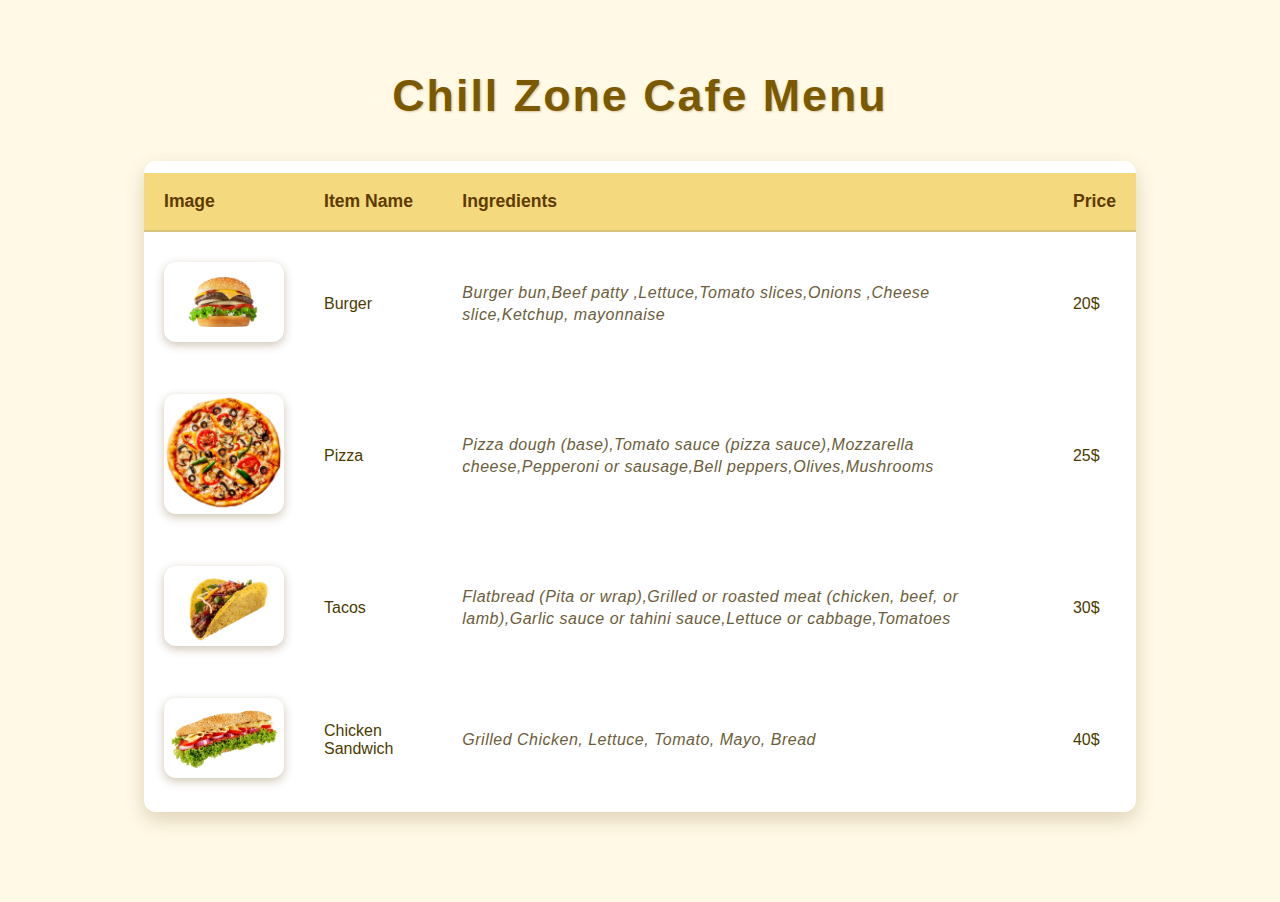
<file: assignment_01/assignment.html>
<!DOCTYPE html>
<html lang="en">
<head>
  <meta charset="UTF-8">
  <meta name="viewport" content="width=device-width, initial-scale=1">
  <title>Chill Zone Cafe Menu</title>

<link rel="stylesheet" href="assignment.css">
  
</head>
<body>

  <h1>Chill Zone Cafe Menu</h1>

  <table>
    <tr>
      <th>Image</th>
      <th>Item Name</th>
      <th>Ingredients</th>
      <th>Price</th>
    </tr>
    <tr>
      <td><img src="/assets/burger.png" alt="Burger"></td>
      <td>Burger</td>
      <td class="ingredients">Burger bun,Beef patty ,Lettuce,Tomato slices,Onions ,Cheese slice,Ketchup, mayonnaise</td>
      <td>20$</td>
    </tr>
    <tr>
      <td><img src="/assets/pizza.png" alt="Pizza"></td>
      <td>Pizza</td>
      <td class="ingredients">Pizza dough (base),Tomato sauce (pizza sauce),Mozzarella cheese,Pepperoni or sausage,Bell peppers,Olives,Mushrooms</td>
        <td>25$</td>
    </tr>
    <tr>
      <td><img src="/assets/tacos.png" alt="Tacos"></td>
      <td>Tacos</td>
      <td class="ingredients">Flatbread (Pita or wrap),Grilled or roasted meat (chicken, beef, or lamb),Garlic sauce or tahini sauce,Lettuce or cabbage,Tomatoes</td>
        <td>30$</td>
    </tr>
    <tr>
      <td><img src="/assets/sandwich.png" alt="Sandwich"></td>
      <td>Chicken Sandwich</td>
      <td class="ingredients">Grilled Chicken, Lettuce, Tomato, Mayo, Bread</td>
        <td>40$</td>
    </tr>
  </table>

</body>
</html>
</file>
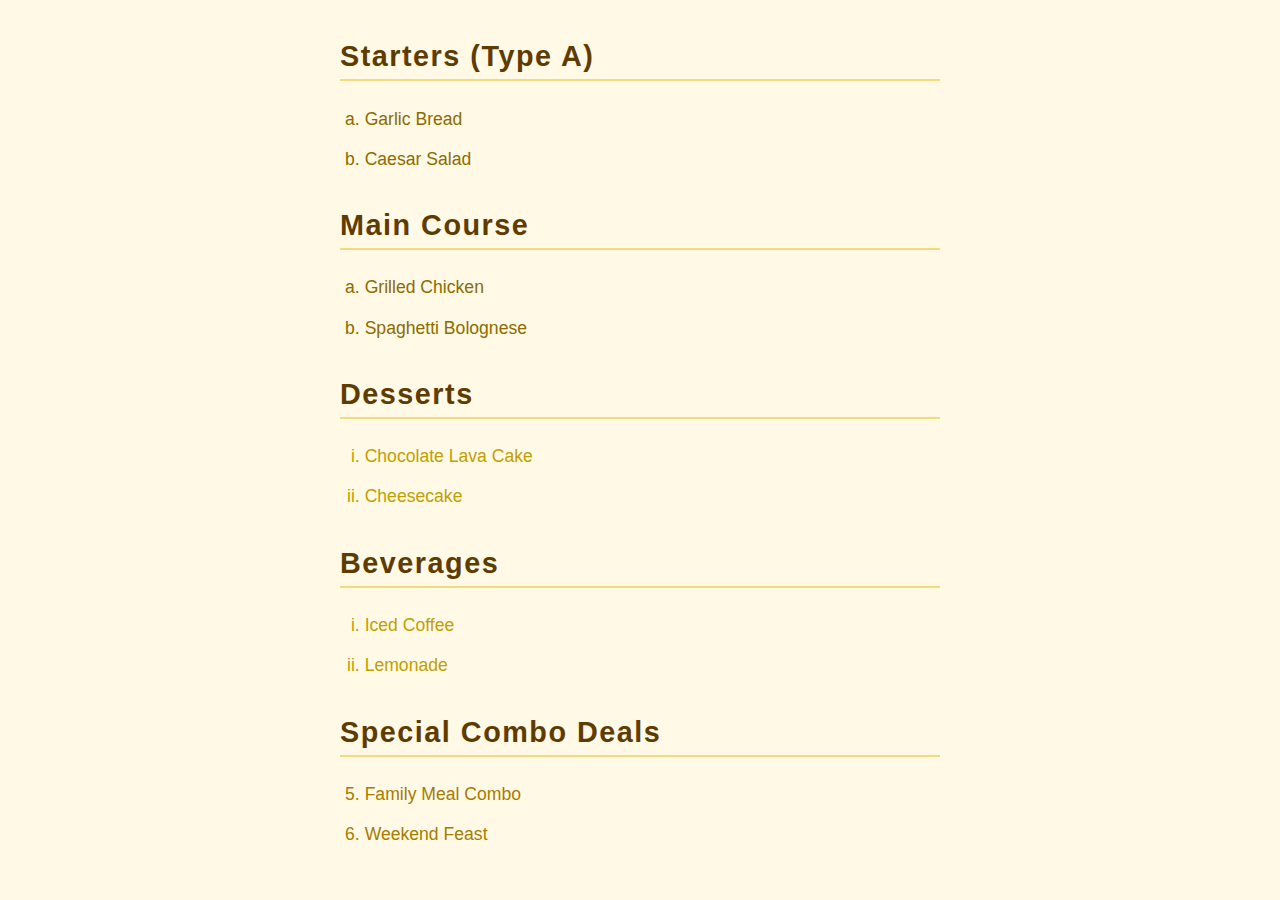
<file: performance_01/list_order.html>
<!DOCTYPE html>
<html lang="en">
<head>
  <meta charset="UTF-8" />
  <meta name="viewport" content="width=device-width, initial-scale=1" />
  <title>Restaurant Menu Styles</title>
  <style>
    body {
      font-family: 'Segoe UI', Tahoma, Geneva, Verdana, sans-serif;
      background-color: #fff9e6;
      margin: 40px auto;
      max-width: 600px;
      padding: 0 20px;
      color: #5e3c00;
    }
    h2 {
      border-bottom: 2px solid #f4d97f;
      padding-bottom: 6px;
      margin-bottom: 12px;
      font-weight: 700;
      font-size: 1.8rem;
      letter-spacing: 1.5px;
    }
    ol {
      margin-bottom: 30px;
      padding-left: 1.4em;
      font-size: 1.1rem;
      line-height: 1.6;
    }
    ol[type="A"] {
      list-style-type: upper-alpha;
      color: #a67c00;
    }
    ol[type="a"] {
      list-style-type: lower-alpha;
      color: #8c6c00;
    }
    ol[type="I"] {
      list-style-type: upper-roman;
      color: #d2a800;
    }
    ol[type="i"] {
      list-style-type: lower-roman;
      color: #c19f00;
    }
    ol[start="5"] {
      list-style-type: decimal;
      color: #a67c00;
    }
    li {
      padding: 6px 0;
    }
  </style>
</head>
<body>

  <h2>Starters (Type A)</h2>
  <ol type="A">
    <li>Garlic Bread</li>
    <li>Caesar Salad</li>
  </ol>

  <h2>Main Course</h2>
  <ol type="a">
    <li>Grilled Chicken</li>
    <li>Spaghetti Bolognese</li>
  </ol>

  <h2>Desserts</h2>
  <ol type="I">
    <li>Chocolate Lava Cake</li>
    <li>Cheesecake</li>
  </ol>

  <h2>Beverages</h2>
  <ol type="i">
    <li>Iced Coffee</li>
    <li>Lemonade</li>
  </ol>

  <h2>Special Combo Deals</h2>
  <ol start="5">
    <li>Family Meal Combo</li>
    <li>Weekend Feast</li>
  </ol>

</body>
</html>
</file>
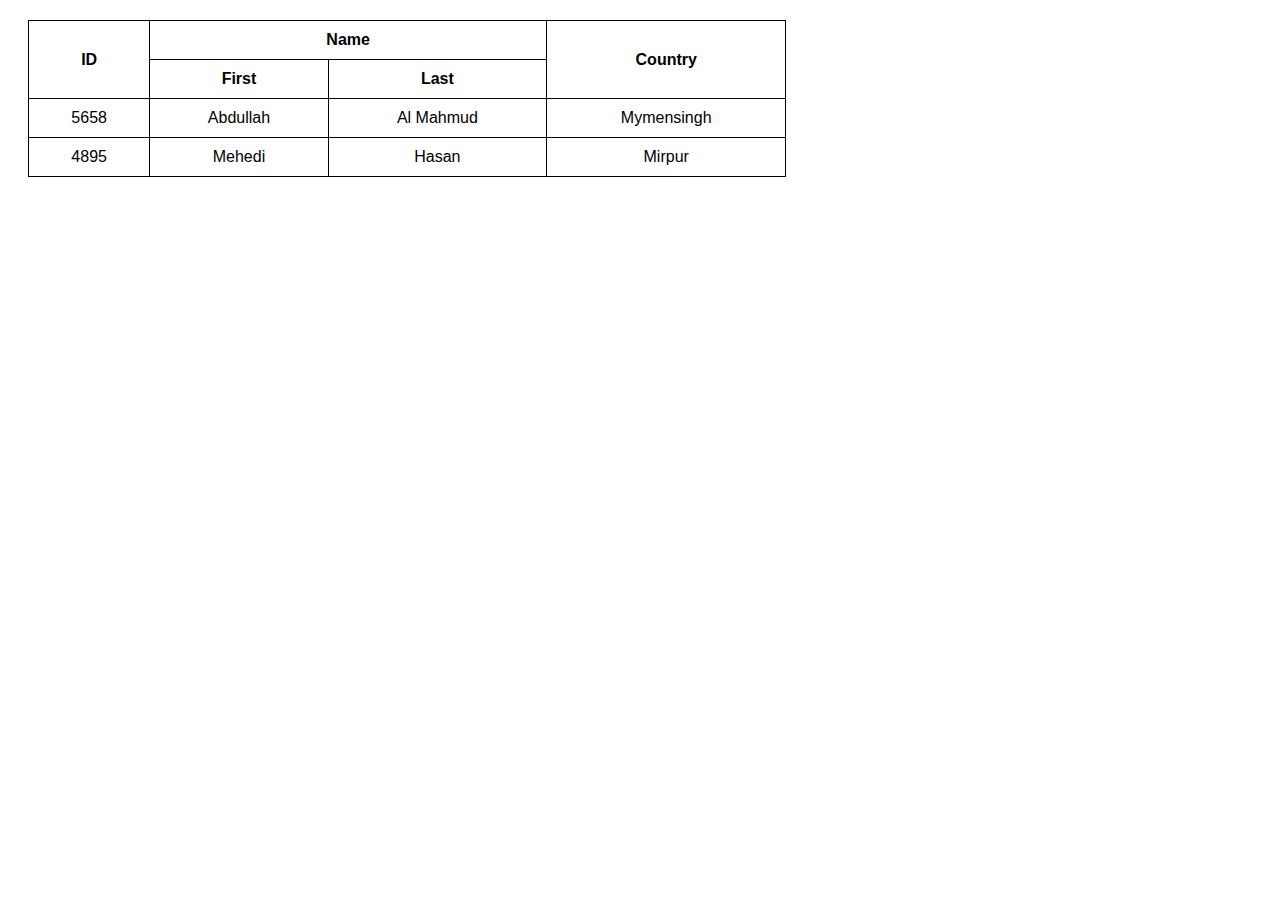
<file: performance_01/table.html>
<!DOCTYPE html>
<html lang="en">
<head>
    <meta charset="UTF-8">
    <meta name="viewport" content="width=device-width, initial-scale=1.0">
    <title>Document</title>
    <link rel="stylesheet" href="table_style.css">
    
</head>
<body>
 <table >
  <tr>
    <th rowspan="2">ID</th>
    <th colspan="2">Name</th>
    <th rowspan="2">Country</th>
  </tr>
  <tr>
    <th>First</th>
    <th>Last</th>
  </tr>
  <tr>
    <td>5658</td>
    <td>Abdullah</td>
    <td>Al Mahmud</td>
    <td>Mymensingh</td>
  </tr>
  <tr>
    <td>4895</td>
    <td>Mehedi</td>
    <td>Hasan</td>
    <td>Mirpur</td>
  </tr>
</table>


</body>
</html>
</file>
<file: assignment_01/assignment.css>
body {
  font-family: 'Segoe UI', Tahoma, Geneva, Verdana, sans-serif;
  background-color: #fff9e6; /* softer light background */
  margin: 0;
  padding: 40px 20px;
  text-align: center;
  color: #4b3b00;
}

h1 {
  color: #7a5900;
  margin-bottom: 40px;
  font-size: 2.8rem;
  letter-spacing: 2px;
  font-weight: 700;
  text-shadow: 1px 1px 2px #d9c79f;
}

table {
  width: 80%;
  margin: 0 auto 50px auto;
  border-collapse: separate;
  border-spacing: 0 12px;
  box-shadow: 0 8px 20px rgba(94, 60, 0, 0.2);
  background-color: #fff;
  border-radius: 12px;
  overflow: hidden;
}

th, td {
  padding: 18px 20px;
  text-align: left;
  vertical-align: middle;
}

th {
  background-color: #f4d97f;
  color: #5e3c00;
  font-weight: 700;
  font-size: 1.1rem;
  border-bottom: 2px solid #d7c17e;
}

tr {
  transition: background-color 0.3s ease;
  cursor: default;
}

tr:hover {
  background-color: #fff3bf;
}

td {
  border-bottom: none;
  font-size: 1rem;
}

img {
  width: 120px;
  border-radius: 12px;
  box-shadow: 0 3px 10px rgba(94, 60, 0, 0.3);
  transition: transform 0.3s ease;
}

img:hover {
  transform: scale(1.1);
}

td.ingredients {
  color: #6b5e3c;
  font-style: italic;
  letter-spacing: 0.5px;
  line-height: 1.4;
}

td.price {
  font-weight: 700;
  color: #7a5900;
  font-size: 1.1rem;
  text-align: center;
}
</file>
<file: performance_01/table_style.css>
table {
  border-collapse:collapse;
  width: 60%;
  margin: 20px;
  font-family: Arial, sans-serif;
}

th, td {
  border: 1px solid black;
  padding: 10px;
  text-align: center;
}
</file>
